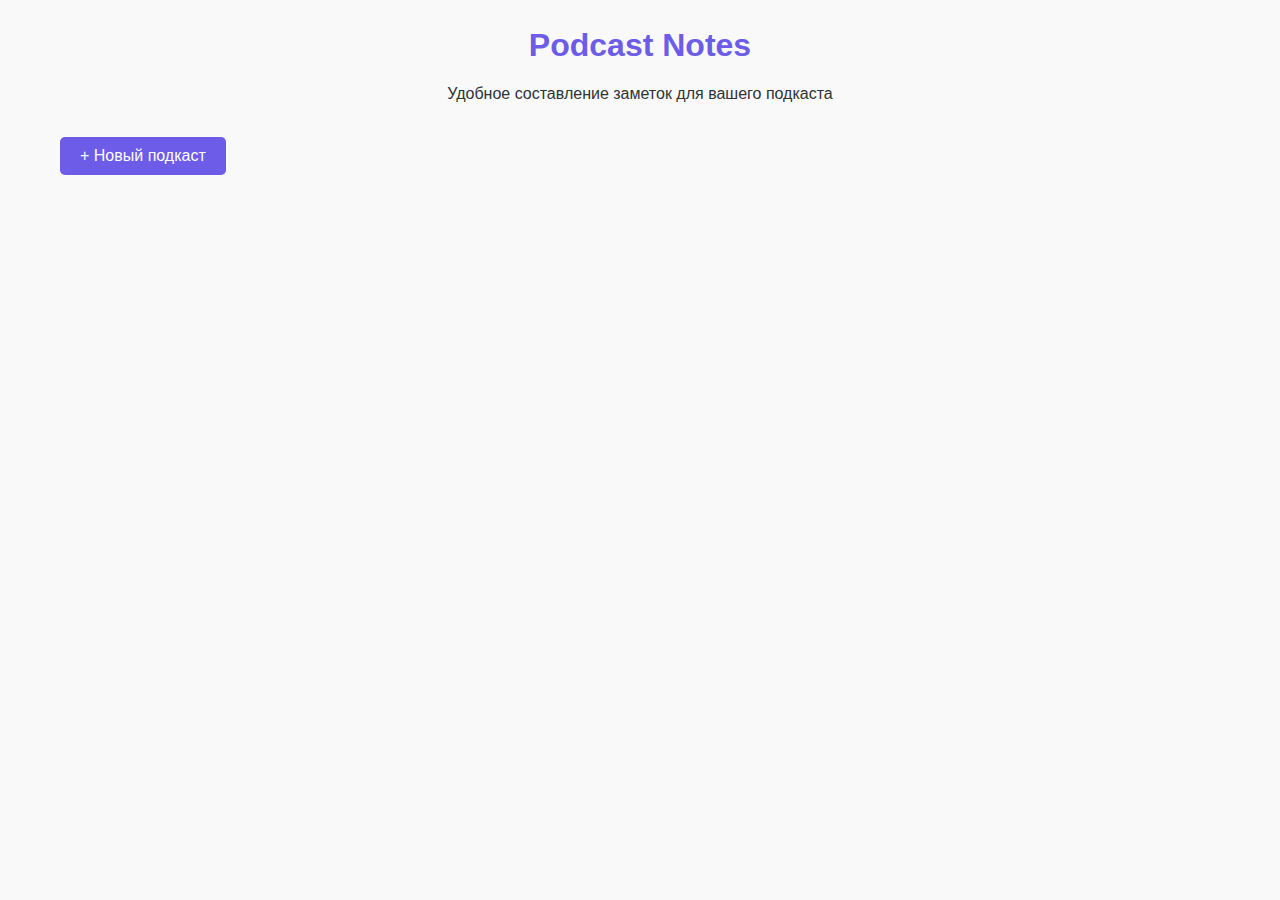
<file: index.html>
<!DOCTYPE html>
<html lang="ru">
<head>
    <meta charset="UTF-8">
    <meta name="viewport" content="width=device-width, initial-scale=1.0">
    <title>Podcast Notes - Главная</title>
    <link rel="stylesheet" href="css/style.css">
</head>
<body>
    <div class="container">
        <header>
            <h1>Podcast Notes</h1>
            <p>Удобное составление заметок для вашего подкаста</p>
        </header>
        
        <main>
            <button id="new-podcast" class="btn-primary">+ Новый подкаст</button>
            
            <div class="podcasts-grid" id="podcasts-list">
                <!-- Здесь будут отображаться сохраненные подкасты -->
            </div>
        </main>
    </div>

    <script src="js/main.js"></script>
    <script>
        document.getElementById('new-podcast').addEventListener('click', () => {
            window.location.href = 'editor.html?new=true';
        });

        // Загрузка сохраненных подкастов
        document.addEventListener('DOMContentLoaded', () => {
            const podcasts = JSON.parse(localStorage.getItem('podcasts')) || [];
            const podcastsList = document.getElementById('podcasts-list');
            
            podcasts.forEach((podcast, index) => {
                const podcastElement = document.createElement('div');
                podcastElement.className = 'podcast-card';
                podcastElement.innerHTML = `
                    <h3>${podcast.title || 'Без названия'}</h3>
                    <p>${podcast.topics ? podcast.topics.length : 0} тем</p>
                    <div class="actions">
                        <button class="btn-edit" data-id="${index}">Редактировать</button>
                        <button class="btn-play" data-id="${index}">Запустить</button>
                    </div>
                `;
                podcastsList.appendChild(podcastElement);
            });

            // Обработчики для кнопок
            document.querySelectorAll('.btn-edit').forEach(btn => {
                btn.addEventListener('click', (e) => {
                    window.location.href = `editor.html?id=${e.target.dataset.id}`;
                });
            });

            document.querySelectorAll('.btn-play').forEach(btn => {
                btn.addEventListener('click', (e) => {
                    window.location.href = `podcast.html?id=${e.target.dataset.id}`;
                });
            });
        });
    </script>
</body>
</html>
</file>
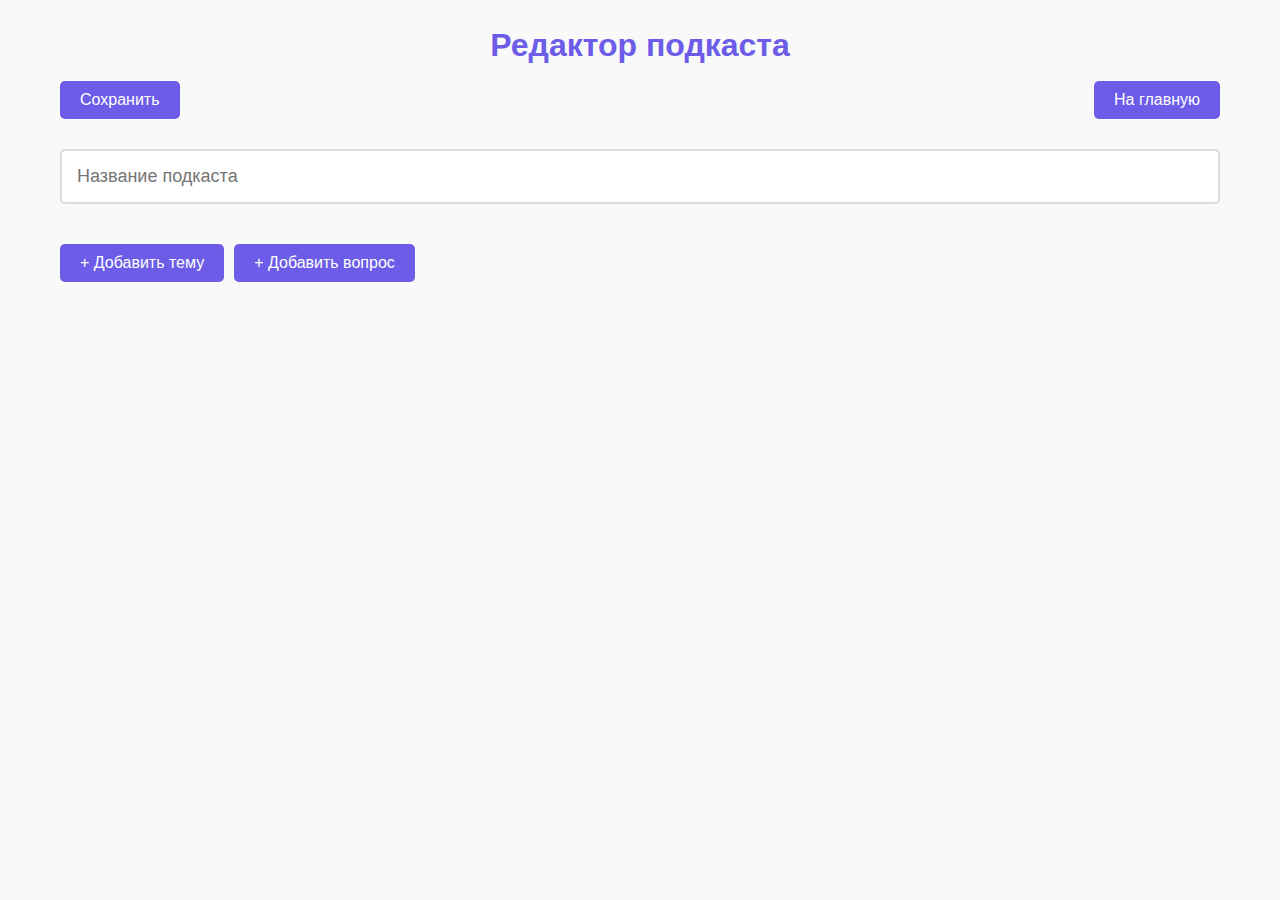
<file: editor.html>
<!DOCTYPE html>
<html lang="ru">
<head>
    <meta charset="UTF-8">
    <meta name="viewport" content="width=device-width, initial-scale=1.0">
    <title>Podcast Notes - Редактор</title>
    <link rel="stylesheet" href="css/style.css">
</head>
<body>
    <div class="container">
        <header>
            <h1>Редактор подкаста</h1>
            <div class="editor-actions">
                <button id="save-podcast" class="btn-primary">Сохранить</button>
                <button id="back-to-home" class="btn-primary">На главную</button>
            </div>
        </header>
        
        <main class="editor-main">
            <div class="podcast-title">
                <input type="text" id="podcast-title" placeholder="Название подкаста">
            </div>
            
            <div class="editor-container">
                <div class="topics-list" id="topics-list">
                    <!-- Темы будут добавляться здесь -->
                </div>
                
                <div class="editor-tools">
                    <button id="add-topic" class="btn-primary">+ Добавить тему</button>
                    <button id="add-question" class="btn-primary" disabled>+ Добавить вопрос</button>
                </div>
            </div>
        </main>
    </div>

    <script src="js/main.js"></script>
    <script src="js/editor.js"></script>
</body>
</html>
</file>
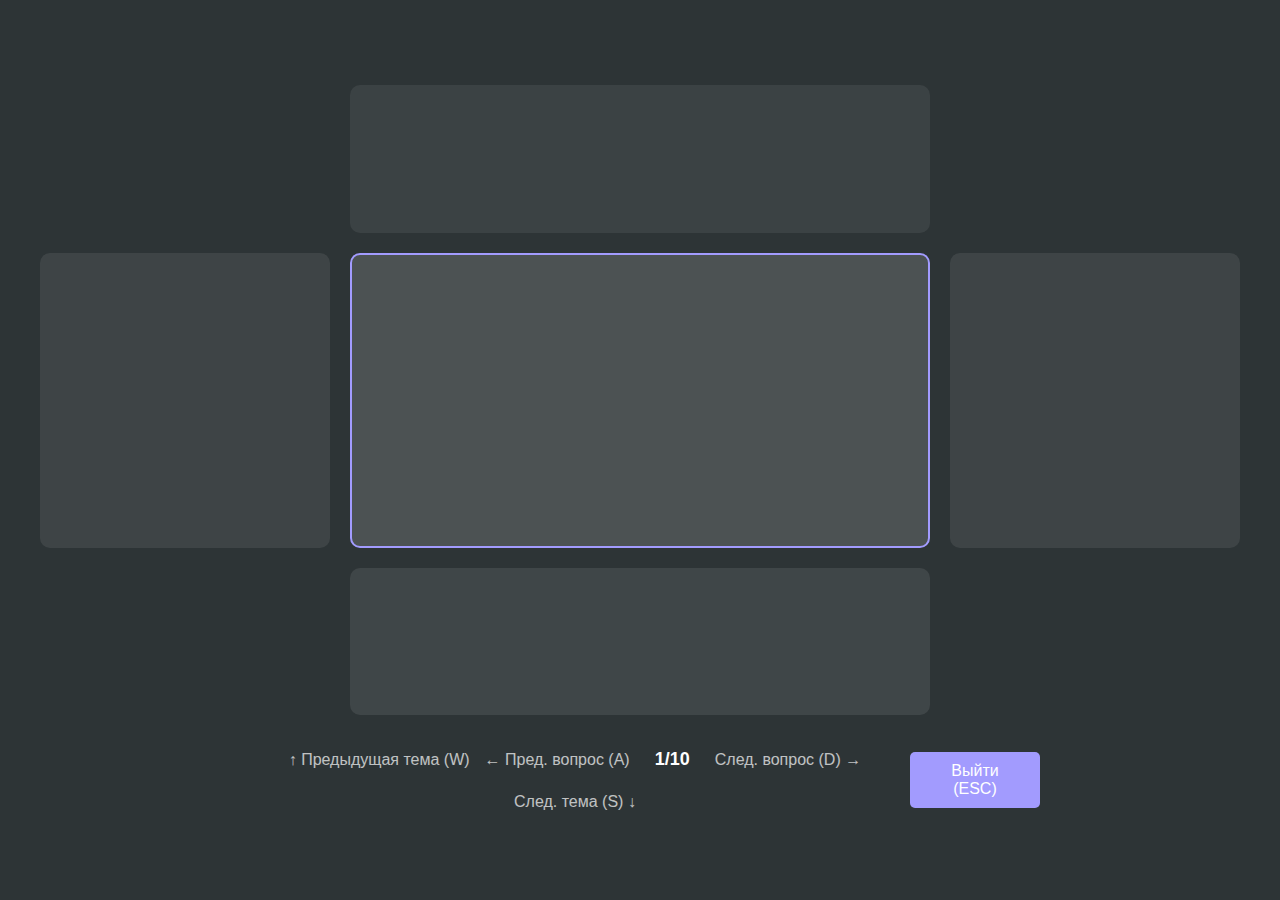
<file: podcast.html>
<!DOCTYPE html>
<html lang="ru">
<head>
    <meta charset="UTF-8">
    <meta name="viewport" content="width=device-width, initial-scale=1.0">
    <title>Podcast Notes - Режим подкаста</title>
    <link rel="stylesheet" href="css/style.css">
</head>
<body class="podcast-mode">
    <div class="podcast-container">
        <div class="cards-grid">
            <!-- Левая карточка (предыдущий вопрос) -->
            <div class="card card-left" id="card-prev-question"></div>
            
            <!-- Верхняя карточка (предыдущая тема) -->
            <div class="card card-top" id="card-prev-topic"></div>
            
            <!-- Центральная карточка (текущий элемент) -->
            <div class="card card-center" id="card-current"></div>
            
            <!-- Правая карточка (следующий вопрос) -->
            <div class="card card-right" id="card-next-question"></div>
            
            <!-- Нижняя карточка (следующая тема) -->
            <div class="card card-bottom" id="card-next-topic"></div>
        </div>
        
        <div class="podcast-nav">
            <div class="nav-info">
                <span id="nav-prev-topic">↑ Предыдущая тема (W)</span>
                <span id="nav-prev-question">← Пред. вопрос (A)</span>
                <span id="current-position">1/10</span>
                <span id="nav-next-question">След. вопрос (D) →</span>
                <span id="nav-next-topic">След. тема (S) ↓</span>
            </div>
            <button id="exit-podcast" class="btn-secondary">Выйти (ESC)</button>
        </div>
    </div>

    <script src="js/main.js"></script>
    <script src="js/podcast.js"></script>
</body>
</html>
</file>
<file: css/style.css>
/* Общие стили */
:root {
    --primary-color: #6c5ce7;
    --secondary-color: #a29bfe;
    --background-color: #f9f9f9;
    --text-color: #2d3436;
    --card-color: #ffffff;
    --shadow: 0 4px 6px rgba(0, 0, 0, 0.1);
}

* {
    margin: 0;
    padding: 0;
    box-sizing: border-box;
    font-family: 'Segoe UI', Tahoma, Geneva, Verdana, sans-serif;
}

body {
    background-color: var(--background-color);
    color: var(--text-color);
    line-height: 1.6;
}

.container {
    max-width: 1200px;
    margin: 0 auto;
    padding: 20px;
}

header {
    margin-bottom: 30px;
    text-align: center;
}

h1 {
    color: var(--primary-color);
    margin-bottom: 10px;
}

.btn-primary {
    background-color: var(--primary-color);
    color: white;
    border: none;
    padding: 10px 20px;
    border-radius: 5px;
    cursor: pointer;
    font-size: 16px;
    transition: background-color 0.3s;
}
.btn-edit {
    background-color: var(--primary-color);
    color: white;
    border: none;
    padding: 5px 10px;
    border-radius: 5px;
    cursor: pointer;
    font-size: 14px;
    transition: background-color 0.3s;
}

.btn-play {
    background-color: var(--primary-color);
    color: white;
    border: none;
    padding: 5px 10px;
    border-radius: 5px;
    cursor: pointer;
    font-size: 14px;
    transition: background-color 0.3s;
}

.btn-primary:hover {
    background-color: #5649c0;
}

.btn-secondary {
    background-color: var(--secondary-color);
    color: white;
    border: none;
    padding: 10px 20px;
    border-radius: 5px;
    cursor: pointer;
    font-size: 16px;
    transition: background-color 0.3s;
}

.btn-secondary:hover {
    background-color: #857be0;
}

/* Главная страница */
.podcasts-grid {
    display: grid;
    grid-template-columns: repeat(auto-fill, minmax(300px, 1fr));
    gap: 20px;
    margin-top: 30px;
}

.podcast-card {
    background-color: var(--card-color);
    padding: 20px;
    border-radius: 8px;
    box-shadow: var(--shadow);
    transition: transform 0.3s;
}

.podcast-card:hover {
    transform: translateY(-5px);
}

.podcast-card h3 {
    margin-bottom: 10px;
    color: var(--primary-color);
}

.podcast-card .actions {
    display: flex;
    justify-content: space-between;
    margin-top: 15px;
}

/* Страница редактора */
.editor-actions {
    display: flex;
    justify-content: space-between;
    margin-bottom: 20px;
}

.editor-main {
    display: flex;
    flex-direction: column;
    gap: 20px;
}

.podcast-title input {
    width: 100%;
    padding: 15px;
    font-size: 18px;
    border: 2px solid #ddd;
    border-radius: 5px;
    outline: none;
    transition: border-color 0.3s;
}

.podcast-title input:focus {
    border-color: var(--primary-color);
}

.editor-container {
    display: flex;
    flex-direction: column;
    gap: 20px;
}

.topics-list {
    display: flex;
    flex-direction: column;
    gap: 15px;
}

.topic-item {
    background-color: var(--card-color);
    padding: 15px;
    border-radius: 5px;
    box-shadow: var(--shadow);
}

.topic-header {
    display: flex;
    justify-content: space-between;
    align-items: center;
    margin-bottom: 10px;
}

.topic-header input {
    flex-grow: 1;
    padding: 10px;
    font-size: 16px;
    border: none;
    border-bottom: 1px solid #ddd;
    outline: none;
}

.topic-header input:focus {
    border-bottom-color: var(--primary-color);
}

.questions-list {
    margin-left: 20px;
    margin-top: 10px;
    display: flex;
    flex-direction: column;
    gap: 8px;
}

.question-item {
    display: flex;
    align-items: center;
    gap: 10px;
}

.question-item input {
    flex-grow: 1;
    padding: 8px;
    border: none;
    border-bottom: 1px solid #eee;
    outline: none;
}

.question-item input:focus {
    border-bottom-color: var(--secondary-color);
}

.delete-btn {
    background-color: #ff7675;
    color: white;
    border: none;
    width: 25px;
    height: 25px;
    border-radius: 50%;
    cursor: pointer;
    display: flex;
    align-items: center;
    justify-content: center;
}

.editor-tools {
    display: flex;
    gap: 10px;
}

/* Режим подкаста */
body.podcast-mode {
    background-color: #2d3436;
    color: white;
    height: 100vh;
    display: flex;
    flex-direction: column;
}

.podcast-container {
    flex-grow: 1;
    display: flex;
    flex-direction: column;
    justify-content: center;
    align-items: center;
    padding: 20px;
}

.current-card {
    background-color: rgba(255, 255, 255, 0.1);
    padding: 40px;
    border-radius: 10px;
    max-width: 800px;
    width: 100%;
    min-height: 300px;
    display: flex;
    flex-direction: column;
    justify-content: center;
    align-items: center;
    text-align: center;
    font-size: 24px;
    line-height: 1.6;
    margin-bottom: 30px;
}

.current-card h2 {
    color: var(--secondary-color);
    margin-bottom: 20px;
    font-size: 32px;
}

.podcast-nav {
    width: 100%;
    max-width: 800px;
    display: flex;
    justify-content: space-between;
    align-items: center;
}

.nav-info {
    display: flex;
    gap: 20px;
    align-items: center;
}

#nav-prev, #nav-next {
    opacity: 0.7;
    cursor: pointer;
}

#nav-prev:hover, #nav-next:hover {
    opacity: 1;
}

#current-position {
    font-weight: bold;
}

/* Режим подкаста - новая версия */
.cards-grid {
    display: grid;
    grid-template-columns: 1fr 2fr 1fr;
    grid-template-rows: 1fr 2fr 1fr;
    gap: 20px;
    width: 100%;
    max-width: 1200px;
    height: 70vh;
    margin-bottom: 30px;
}

.card {
    background-color: rgba(255, 255, 255, 0.1);
    border-radius: 10px;
    padding: 20px;
    display: flex;
    flex-direction: column;
    justify-content: center;
    align-items: center;
    text-align: center;
    transition: all 0.3s ease;
    overflow: hidden;
}

.card-center {
    grid-column: 2;
    grid-row: 2;
    font-size: 28px;
    background-color: rgba(255, 255, 255, 0.15);
    border: 2px solid var(--secondary-color);
}

.card-left {
    grid-column: 1;
    grid-row: 2;
    font-size: 18px;
    opacity: 0.8;
}

.card-right {
    grid-column: 3;
    grid-row: 2;
    font-size: 18px;
    opacity: 0.8;
}

.card-top {
    grid-column: 2;
    grid-row: 1;
    font-size: 20px;
    opacity: 0.7;
}

.card-bottom {
    grid-column: 2;
    grid-row: 3;
    font-size: 22px;
    opacity: 0.9;
    cursor: pointer;
}

.card-bottom:hover {
    background-color: rgba(255, 255, 255, 0.2);
}

.card h2 {
    color: var(--secondary-color);
    margin-bottom: 10px;
}

.card-center h2 {
    font-size: 36px;
}

.empty-card {
    opacity: 0.3;
    border: 1px dashed rgba(255, 255, 255, 0.5);
}

/* Навигация */
.nav-info {
    display: flex;
    flex-wrap: wrap;
    justify-content: center;
    gap: 15px;
    align-items: center;
}

#nav-prev-topic, #nav-next-topic,
#nav-prev-question, #nav-next-question {
    cursor: pointer;
    opacity: 0.7;
    transition: opacity 0.3s;
}

#nav-prev-topic:hover, #nav-next-topic:hover,
#nav-prev-question:hover, #nav-next-question:hover {
    opacity: 1;
}

#current-position {
    font-weight: bold;
    font-size: 18px;
    margin: 0 10px;
}
</file>
